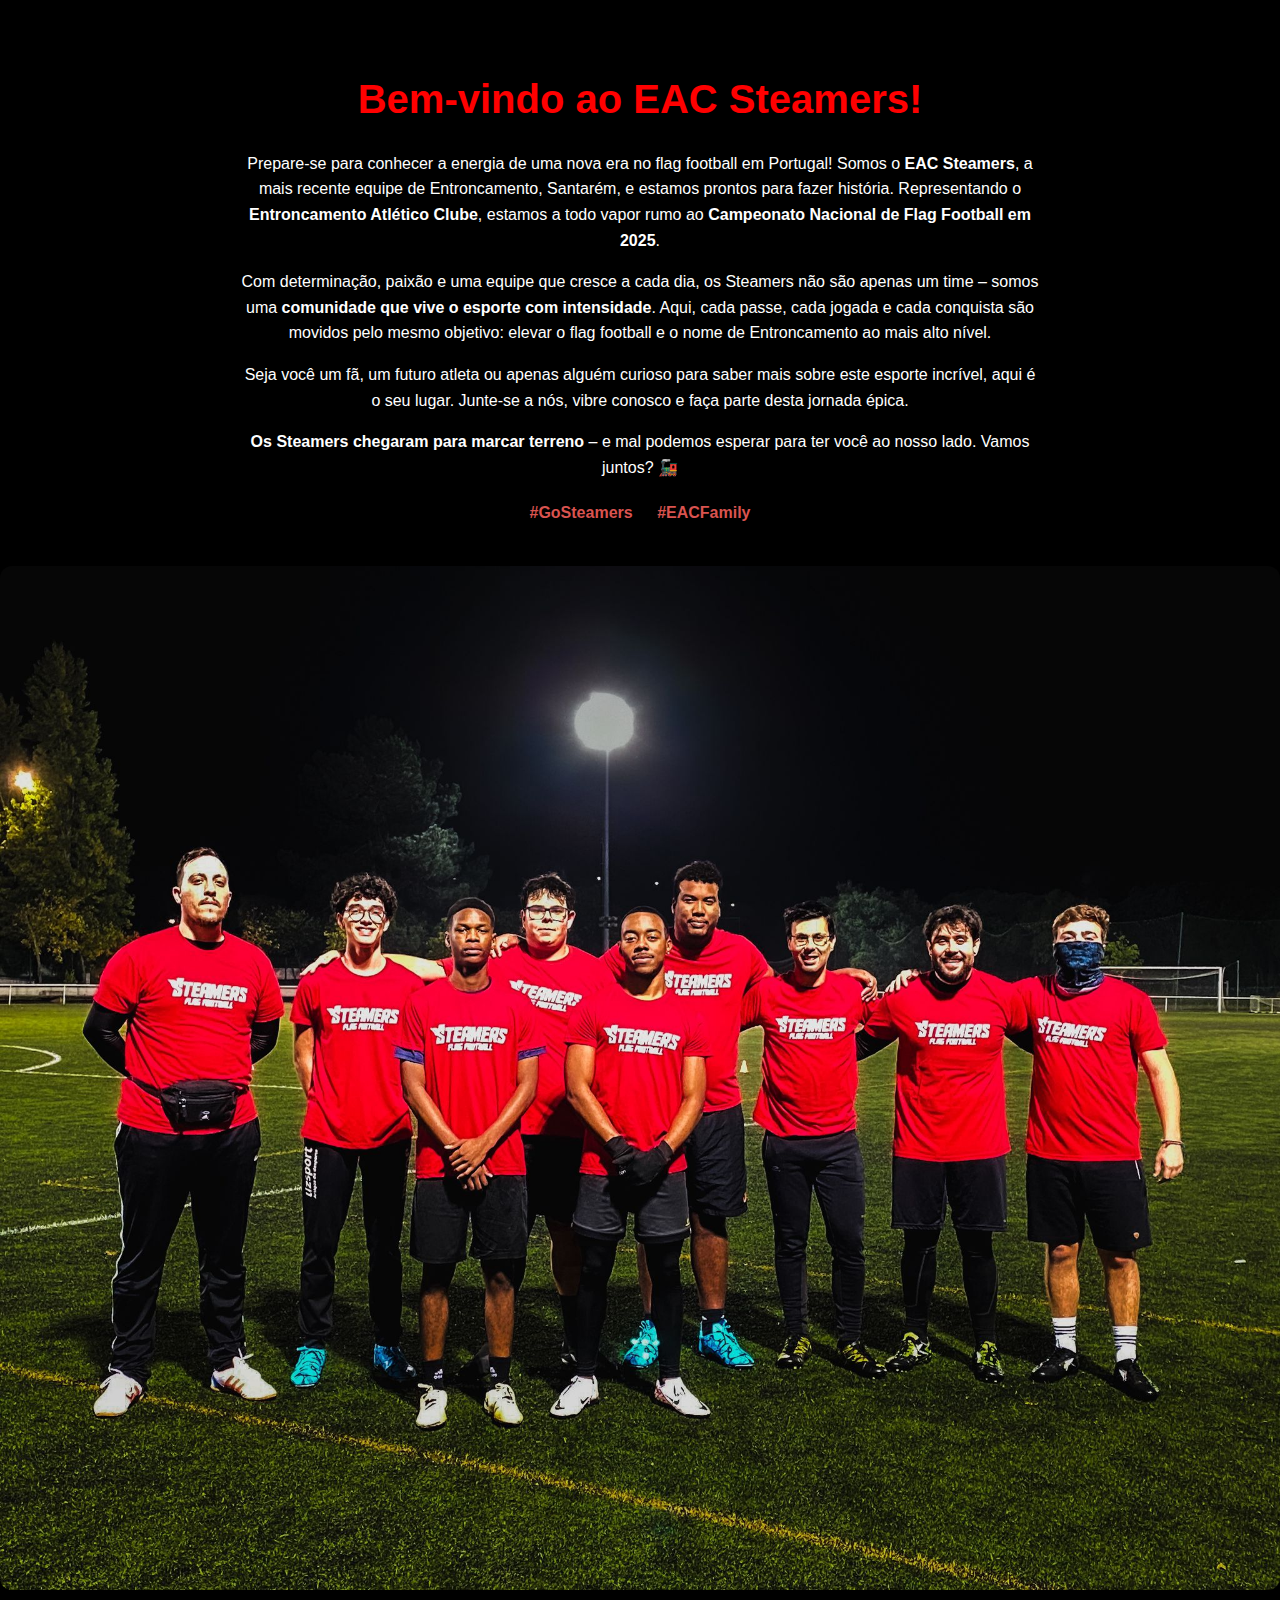
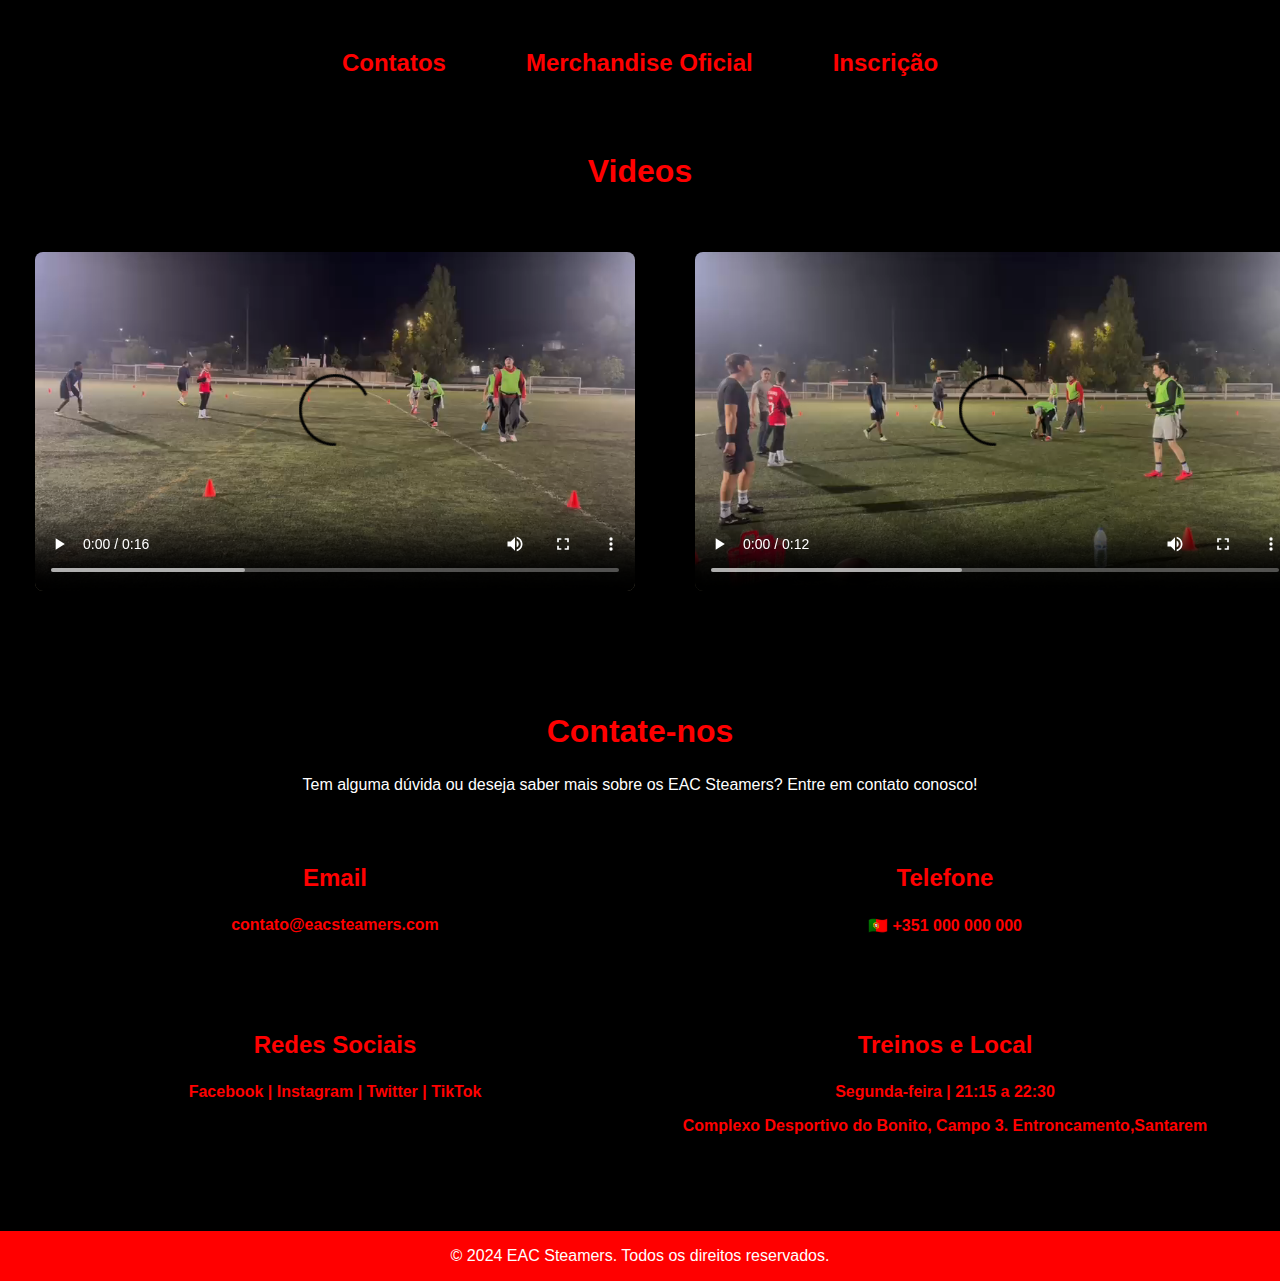
<file: index.html>
<!DOCTYPE html>
<html lang="en">
<head>
    <meta charset="UTF-8">
    <meta name="viewport" content="width=device-width, initial-scale=1.0">
    <link rel="stylesheet" href="main.css">
    <script src="main.js" defer></script>
    <script src="photos.js" defer></script>
    <title>Entroncamento Atlético Clube Steamers</title>
</head>
<body>
    <!-- Cabeçalho -->
    <header>
        <section class="info">
            <h1>Bem-vindo ao EAC Steamers!</h1>
            <p>
                Prepare-se para conhecer a energia de uma nova era no flag football em Portugal! 
                Somos o <strong>EAC Steamers</strong>, a mais recente equipe de Entroncamento, Santarém, 
                e estamos prontos para fazer história. Representando o <strong>Entroncamento Atlético Clube</strong>, 
                estamos a todo vapor rumo ao <strong>Campeonato Nacional de Flag Football em 2025</strong>.
            </p>
            <p>
                Com determinação, paixão e uma equipe que cresce a cada dia, os Steamers não são apenas um time – 
                somos uma <strong>comunidade que vive o esporte com intensidade</strong>. Aqui, cada passe, cada jogada 
                e cada conquista são movidos pelo mesmo objetivo: elevar o flag football e o nome de Entroncamento ao mais alto nível.
            </p>
            <p>
                Seja você um fã, um futuro atleta ou apenas alguém curioso para saber mais sobre este esporte incrível, 
                aqui é o seu lugar. Junte-se a nós, vibre conosco e faça parte desta jornada épica.
            </p>
            <p class="cta">
                <strong>Os Steamers chegaram para marcar terreno</strong> – e mal podemos esperar para ter você ao nosso lado. Vamos juntos? 🚂
            </p>
            <div class="hashtags">
                <a href="#">#GoSteamers</a>
                <a href="#">#EACFamily</a>
            </div>
        </section>
        
    </header>

    
    <section class="photo" id="photo-container">

    </section>

    <!--
    <div class="entrance">
        <h1>EAC STEAMERS</h1>
    </div>
     Barra de Navegação -->
     
     <nav class="navbar">
        <a href="#contacts" class="navbar-item">
            <div>
                <h2>Contatos</h2>
            </div>
        </a>
        <a href="https://docs.google.com/forms/d/e/1FAIpQLScR1RlhfCtypWyLxDI5n5fNbJJm7pYQCxct3g5TDqBofTYU6w/viewform" class="navbar-item">
            <div>
                <h2>Merchandise Oficial</h2>
            </div>
        </a>
        <a href="https://docs.google.com/forms/d/e/1FAIpQLSfULWoEzawNH1BHr8fQ5I2QOyN-8PhmokKP47vJZjdGm7M_5Q/viewform" class="navbar-item">
            <div>
                <h2>Inscrição</h2>
            </div>
        </a>
    </nav>
    <section class="carossel" >
        <h2>
           Videos 
        </h2>
        <div id="multi-videos">
            
        </div>
    </section>
    

    <section id="contacts" class="contacts">
        <h2>Contate-nos</h2>
        <p>Tem alguma dúvida ou deseja saber mais sobre os EAC Steamers? Entre em contato conosco!</p>
    
        <div class="contact-info">
            <!-- Endereço de E-mail -->
            <div class="contact-item">
                <h3>Email</h3>
                <p><a href="mailto:contato@eacsteamers.com">contato@eacsteamers.com</a></p>
            </div>
            <!-- Contacto Telefonico -->
            <div class="contact-item">
                <h3>Telefone</h3>
                <p>🇵🇹 +351 000 000 000</p>
            </div>
            <!-- Redes Sociais -->
            <div class="contact-item">
                <h3>Redes Sociais</h3>
                <p>
                    <a href="https://www.facebook.com/people/Steamers-EAC/61564290834150/" target="_blank">Facebook</a> | 
                    <a href="https://www.instagram.com/eacsteamers" target="_blank">Instagram</a> | 
                    <a href="https://www.twitter.com/eacsteamers" target="_blank">Twitter</a> |
                    <a href="https://www.tiktok.com/@steamers.flag" target="_blank">TikTok</a>
                </p>
            </div>
    
            <!-- Formulário de Contato -->
            <div class="contact-item">
                <h3>Treinos e Local</h3>
                <p>Segunda-feira | 21:15 a 22:30</p>
                <p><a href="https://maps.app.goo.gl/q3gufu3e8k96uYu99" target="_blank">Complexo Desportivo do Bonito, Campo 3. Entroncamento,Santarem</a></p>
            </div>
        </div>
    </section>
    

    <!-- Footer -->
    <footer class="footer">
        <p>&copy; 2024 EAC Steamers. Todos os direitos reservados.</p>
    </footer>
</body>
</html>
</file>
<file: main.css>
body {
    background-color: rgb(0, 0, 0);
    margin: 0;
    font-family: Arial, sans-serif;
    height: 100%;
    width: 100%;
}

.entrance {
    background-color: red;
    width: 100%;
    height: 200px;
    box-shadow: inset 0 0 10px rgba(0, 0, 0, 0.5); /* Melhor efeito de sombra */
    text-align: center;
    display: flex;
    justify-content: center;
    align-items: center;
    color: white;
    font-size: 30px;
    font-weight: bold;
    border: none;
}

.info {
    max-width: 800px;
    margin: 20px auto;
    padding: 20px;
    color: #ffffff;
    line-height: 1.6;
    text-align: center;
}


.navbar {
    display: flex;
    justify-content: center;
    background-color: #000;
    padding: 10px;
    margin: 5px;
}

.navbar-item {
    text-decoration: none;
    color: #ff0000;
    padding: 20px 30px;
    margin: 0 10px;
    border-radius: 5px;
    transition: background-color 0.5s ease;
    text-align: center;
}




@media screen and (max-width: 768px) {
    .navbar {
        flex-direction: column;
        align-items: center;
    }

    .navbar-item {
        margin: 10px 0;
        padding: 15px 20px;
        width: 100%; 
        max-width: 300px; 
    }
}



.navbar-item:hover {
    background-color: white;
    color: #ff0000; 
}

.info h1 {
    font-size: 2.5rem;
    color: #ff0000;
    margin-bottom: 20px;
}

.info p {
    margin-bottom: 15px;
    font-size: 1rem;
}

.info a {
    color: #d9534f;
    text-decoration: none;
    font-weight: bold;
    margin: 0 10px;
    transition: color 0.3s;
}

.info a:hover {
    color: #ff0000;
}

.hashtags {
    margin-top: 20px;
}

.photo {
    width: 100%;
    height: fit-content;
    display: block;
    margin: 0 auto;
    align-items: center;
}


.footer {
    height: 50px;
    width: 100%;
    background-color: red;
    display: flex;
    justify-content: center;
    align-items: center;
    color: white;
    margin-bottom: 0px;
}
#welcome{
    width: 100%;
    border-radius: 12px;
}


.contacts {
    background-color: #000;
    color: #fff;
    padding: 40px;
    margin: 20px 0;
    border-radius: 10px;
    text-align: center;
}


.contacts h2 {
    font-size: 2rem;
    color: #FF0000; 
}

.contacts h3 {
    font-size: 1.5rem;
    margin-top: 20px;
    color: #FF0000; 
}


.contact-info {
    display: grid;
    grid-template-columns: 1fr 1fr;
    gap: 20px;
    margin-top: 30px;
}

.contact-item {
    background-color: #000;
    padding: 20px;
    border-radius: 8px;
    box-shadow: 0 4px 8px rgba(0, 0, 0, 0.1);
    transition: background-color 0.5s ease; 
}
.contact-item:hover {
    background-color: #fff;
}
.contact-item a {
    color: #FF0000;
    text-decoration: none;
    font-weight: bold;
}
.contact-item p {
    color: #FF0000;
    text-decoration: none;
    font-weight: bold;
}

.contact-item a:hover {
    color: #000;
}


@media (max-width: 768px) {
    .contact-info {
        grid-template-columns: 1fr;
    }

}
.carossel{
    margin-top: 5px;

}
 .carossel h2{
    color: #ff0000;
    text-align: center;
    font-size: 2rem;
 }

#multi-videos {
    display: flex;                
    flex-direction: row;          
    overflow-x: auto;             
    gap: 10px;                    
    padding: 10px;                
    justify-content: flex-start;  
    align-items: center;          
    max-width: 100%;
    overflow: hidden;  
}


#multi-videos video {
    width: 50%;                  
    max-width: 600px;             
    height: auto;         
    margin: 25px;       
    border-radius: 8px;           
    box-shadow: 0 4px 6px rgba(0, 0, 0, 0.1); 
}


@media (max-width: 768px) {
    #multi-videos {
        flex-direction: column;   
        overflow-y: auto;         
        max-height: 70vh;          
        gap: 10px;
                         
    }

    #multi-videos video {
        
        width: 100%; 
        max-width: 400px;           
        margin: 0 auto;            
    }
}


#multi-videos::-webkit-scrollbar {
    height: 8px;                
    width: 8px;                 
}

#multi-videos::-webkit-scrollbar-thumb {
    background-color: #888;     
    border-radius: 10px;        
}

#multi-videos::-webkit-scrollbar-track {
    background-color: #ccc;     
}
</file>
